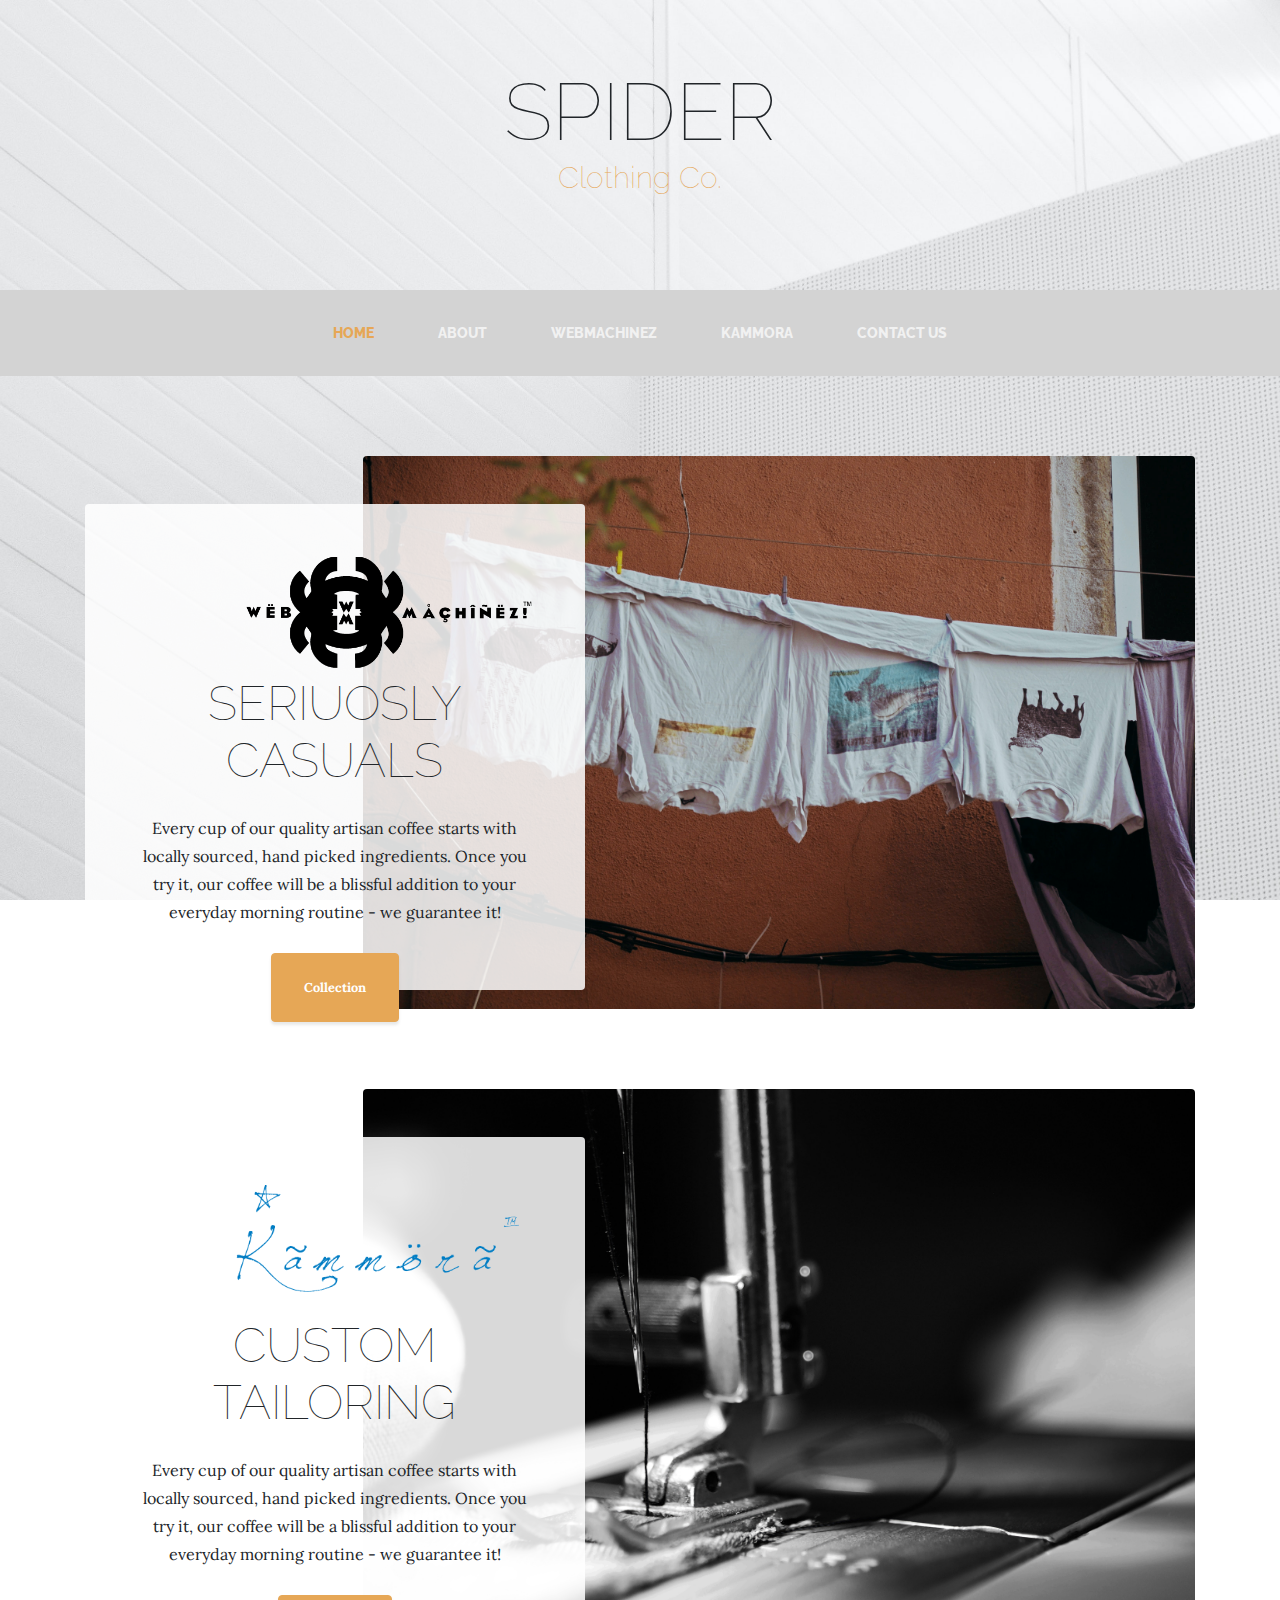
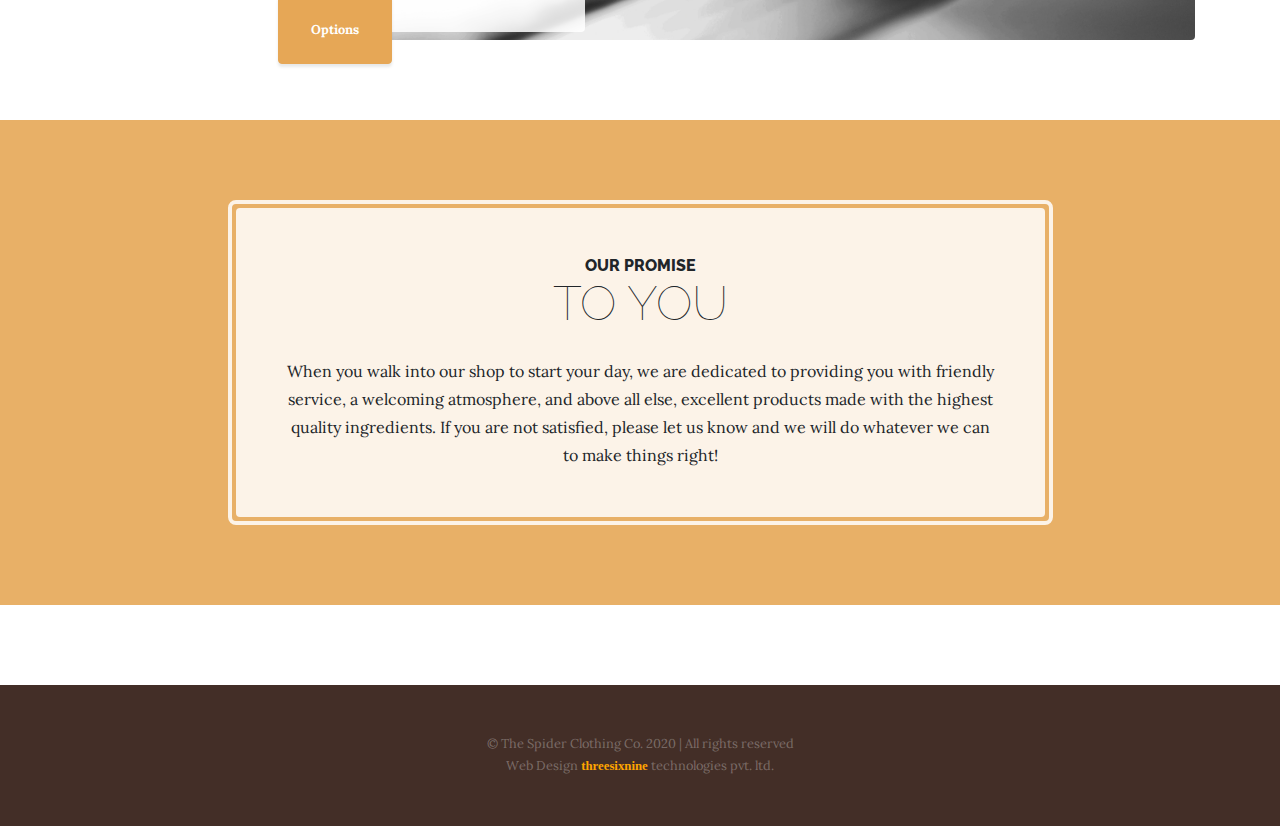
<file: index.html>
<!DOCTYPE html>
<html lang="en">

<head>

  <meta charset="utf-8">
  <meta name="viewport" content="width=device-width, initial-scale=1, shrink-to-fit=no">
  <meta name="description" content="">
  <meta name="author" content="">

  <title>Spider Clothing Co.</title>

  <!-- Bootstrap core CSS -->
  <link href="vendor/bootstrap/css/bootstrap.min.css" rel="stylesheet">

  <!-- Custom fonts for this template -->
  <link href="https://fonts.googleapis.com/css?family=Raleway:100,100i,200,200i,300,300i,400,400i,500,500i,600,600i,700,700i,800,800i,900,900i" rel="stylesheet">
  <link href="https://fonts.googleapis.com/css?family=Lora:400,400i,700,700i" rel="stylesheet">

  <!-- Custom styles for this template -->
  <link href="css/business-casual.min.css" rel="stylesheet">

</head>

<body>

  <h1 class="site-heading text-center d-none d-lg-block">
     <span class="site-heading-lower">Spider</span> <br>
     <span class="site-heading-lower text-primary mb-3" style="font-size: 30px; text-transform: initial">Clothing Co.</span>     
  </h1>

  <!-- Navigation -->
  <nav class="navbar navbar-expand-lg navbar-dark py-lg-4" id="mainNav">
    <div class="container">
      <a class="navbar-brand text-uppercase text-expanded font-weight-bold d-lg-none" href="#">Spider Clothing Co.</a>
      <button class="navbar-toggler" type="button" data-toggle="collapse" data-target="#navbarResponsive" aria-controls="navbarResponsive" aria-expanded="false" aria-label="Toggle navigation">
        <span class="navbar-toggler-icon"></span>
      </button>
      <div class="collapse navbar-collapse" id="navbarResponsive">
        <ul class="navbar-nav mx-auto">
          <li class="nav-item active px-lg-4">
            <a class="nav-link text-uppercase text-expanded" href="index.html">Home
              <span class="sr-only">(current)</span>
            </a>
          </li>
          <li class="nav-item px-lg-4">
            <a class="nav-link text-uppercase text-expanded" href="about.html">About</a>
          </li>
          <li class="nav-item px-lg-4">
            <a class="nav-link text-uppercase text-expanded" href="products.html">webmachinez</a>
          </li>
          <li class="nav-item px-lg-4">
            <a class="nav-link text-uppercase text-expanded" href="products-1.html">kammora</a>
          </li>
          <li class="nav-item px-lg-4">
            <a class="nav-link text-uppercase text-expanded" href="store.html">Contact Us</a>
          </li>
        </ul>
      </div>
    </div>
  </nav>

  <section class="page-section clearfix">
    <div class="container">
      <div class="intro">
        <img class="intro-img img-fluid mb-3 mb-lg-0 rounded" src="img/intro.jpg" alt="">
        <div class="intro-text left-0 text-center bg-faded p-5 rounded">
          <h2 class="section-heading mb-4">
            <img class="intro-img img-fluid mb-3 mb-lg-0 rounded" src="img/WebMachinez-logo-TRANSPARENT BG.png" alt="">
            <span class="section-heading-lower">Seriuosly Casuals</span>
          </h2>
          <p class="mb-3">Every cup of our quality artisan coffee starts with locally sourced, 
            hand picked ingredients. Once you try it, our coffee will be a blissful addition to your everyday morning 
            routine - we guarantee it!
          </p>
          <div class="intro-button mx-auto">
            <a class="btn btn-primary btn-xl" href="products.html">Collection</a>
          </div>
        </div>
      </div>
    </div>
  </section>

  <section class="page-section clearfix">
    <div class="container">
      <div class="intro">
        <img class="intro-img img-fluid mb-3 mb-lg-0 rounded" src="img/intro2.jpg" alt="">
        <div class="intro-text left-0 text-center bg-faded p-5 rounded">
          <h2 class="section-heading mb-4">
            <img class="intro-img img-fluid mb-3 mb-lg-0 rounded" src="img/KAMMORA.png" alt="">
            <span class="section-heading-lower">Custom Tailoring</span>
          </h2>
          <p class="mb-3">Every cup of our quality artisan coffee starts with locally sourced, 
            hand picked ingredients. Once you try it, our coffee will be a blissful addition to your everyday morning 
            routine - we guarantee it!
          </p>
          <div class="intro-button mx-auto">
            <a class="btn btn-primary btn-xl" href="products-1.html">Options</a>
          </div>
        </div>
      </div>
    </div>
  </section>

  <section class="page-section cta">
    <div class="container">
      <div class="row">
        <div class="col-xl-9 mx-auto">
          <div class="cta-inner text-center rounded">
            <h2 class="section-heading mb-4">
              <span class="section-heading-upper">Our Promise</span>
              <span class="section-heading-lower">To You</span>
            </h2>
            <p class="mb-0">When you walk into our shop to start your day, we are dedicated to providing you with friendly service, a welcoming atmosphere, and above all else, excellent products made with the highest quality ingredients. If you are not satisfied, please let us know and we will do whatever we can to make things right!</p>
          </div>
        </div>
      </div>
    </div>
  </section>

  <footer class="footer text-faded text-center py-5">
    <div class="container">
      <p class="m-0 small">&copy; The Spider Clothing Co. 2020 | All rights reserved</p>
      <p class="m-0 small">Web Design <a href="#" style="font-family: Gotu; font-weight: bold; color: orange;">threesixnine</a> 
        technologies pvt. ltd. </p>
    </div>
  </footer>

  <!-- Bootstrap core JavaScript -->
  <script src="vendor/jquery/jquery.min.js"></script>
  <script src="vendor/bootstrap/js/bootstrap.bundle.min.js"></script>

</body>

</html>
</file>
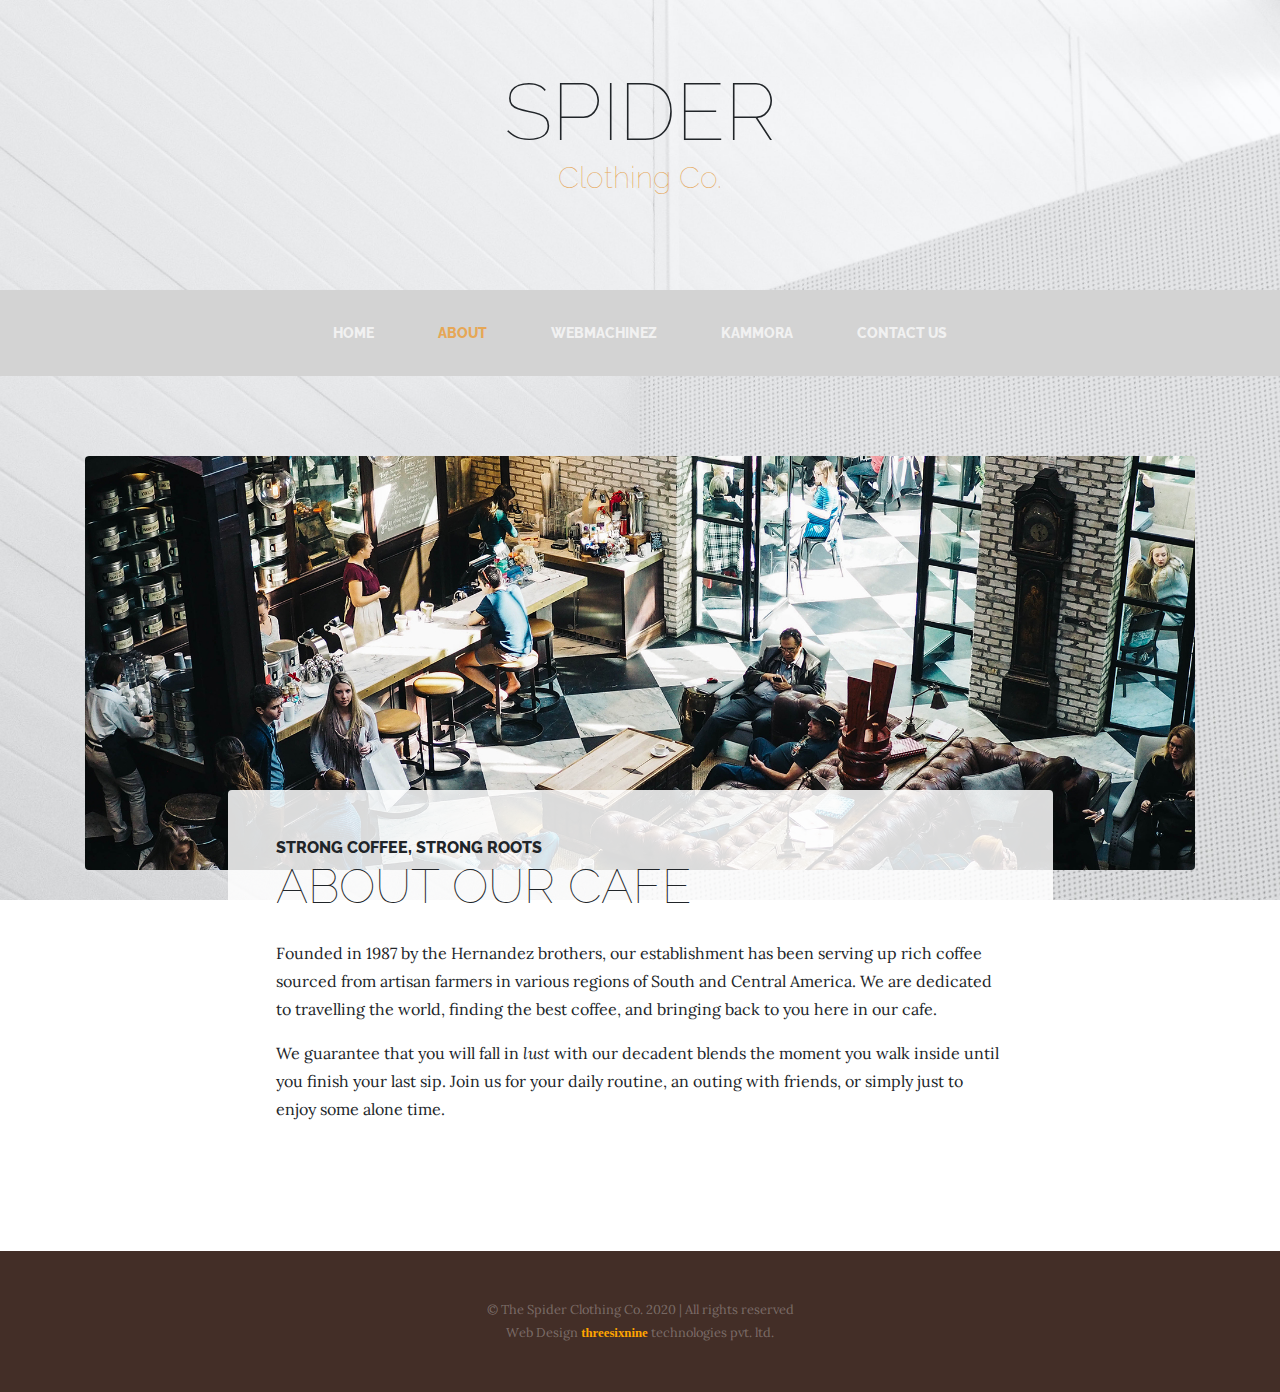
<file: about.html>
<!DOCTYPE html>
<html lang="en">

<head>

  <meta charset="utf-8">
  <meta name="viewport" content="width=device-width, initial-scale=1, shrink-to-fit=no">
  <meta name="description" content="">
  <meta name="author" content="">

  <title>Spider Clothing Co.</title>

  <!-- Bootstrap core CSS -->
  <link href="vendor/bootstrap/css/bootstrap.min.css" rel="stylesheet">

  <!-- Custom fonts for this template -->
  <link href="https://fonts.googleapis.com/css?family=Raleway:100,100i,200,200i,300,300i,400,400i,500,500i,600,600i,700,700i,800,800i,900,900i" rel="stylesheet">
  <link href="https://fonts.googleapis.com/css?family=Lora:400,400i,700,700i" rel="stylesheet">

  <!-- Custom styles for this template -->
  <link href="css/business-casual.min.css" rel="stylesheet">

</head>

<body>

  <h1 class="site-heading text-center d-none d-lg-block">
    <span class="site-heading-lower">Spider</span> <br>
    <span class="site-heading-lower text-primary mb-3" style="font-size: 30px; text-transform: initial">Clothing Co.</span>     
 </h1>

   <!-- Navigation -->
   <nav class="navbar navbar-expand-lg navbar-dark py-lg-4" id="mainNav">
    <div class="container">
      <a class="navbar-brand text-uppercase text-expanded font-weight-bold d-lg-none" href="#">Spider Clothing Co.</a>
      <button class="navbar-toggler" type="button" data-toggle="collapse" data-target="#navbarResponsive" aria-controls="navbarResponsive" aria-expanded="false" aria-label="Toggle navigation">
        <span class="navbar-toggler-icon"></span>
      </button>
      <div class="collapse navbar-collapse" id="navbarResponsive">
        <ul class="navbar-nav mx-auto">
          <li class="nav-item px-lg-4">
            <a class="nav-link text-uppercase text-expanded" href="index.html">Home              
            </a>
          </li>
          <li class="nav-item active px-lg-4">
            <a class="nav-link text-uppercase text-expanded" href="about.html">About</a>
            <span class="sr-only">(current)</span>
          </li>
          <li class="nav-item px-lg-4">
            <a class="nav-link text-uppercase text-expanded" href="products.html">webmachinez</a>
          </li>
          <li class="nav-item px-lg-4">
            <a class="nav-link text-uppercase text-expanded" href="products-1.html">kammora</a>
          </li>
          <li class="nav-item px-lg-4">
            <a class="nav-link text-uppercase text-expanded" href="store.html">Contact Us</a>
          </li>
        </ul>
      </div>
    </div>
  </nav>

  <section class="page-section about-heading">
    <div class="container">
      <img class="img-fluid rounded about-heading-img mb-3 mb-lg-0" src="img/about.jpg" alt="">
      <div class="about-heading-content">
        <div class="row">
          <div class="col-xl-9 col-lg-10 mx-auto">
            <div class="bg-faded rounded p-5">
              <h2 class="section-heading mb-4">
                <span class="section-heading-upper">Strong Coffee, Strong Roots</span>
                <span class="section-heading-lower">About Our Cafe</span>
              </h2>
              <p>Founded in 1987 by the Hernandez brothers, our establishment has been serving up rich coffee sourced from artisan farmers in various regions of South and Central America. We are dedicated to travelling the world, finding the best coffee, and bringing back to you here in our cafe.</p>
              <p class="mb-0">We guarantee that you will fall in <em>lust</em> with our decadent blends the moment you walk inside until you finish your last sip. Join us for your daily routine, an outing with friends, or simply just to enjoy some alone time.</p>
            </div>
          </div>
        </div>
      </div>
    </div>
  </section>

  <footer class="footer text-faded text-center py-5">
    <div class="container">
      <p class="m-0 small">&copy; The Spider Clothing Co. 2020 | All rights reserved</p>
      <p class="m-0 small">Web Design <a href="#" style="font-family: Gotu; font-weight: bold; color: orange;">threesixnine</a> 
        technologies pvt. ltd. </p>
    </div>
  </footer>

  <!-- Bootstrap core JavaScript -->
  <script src="vendor/jquery/jquery.min.js"></script>
  <script src="vendor/bootstrap/js/bootstrap.bundle.min.js"></script>

</body>

</html>
</file>
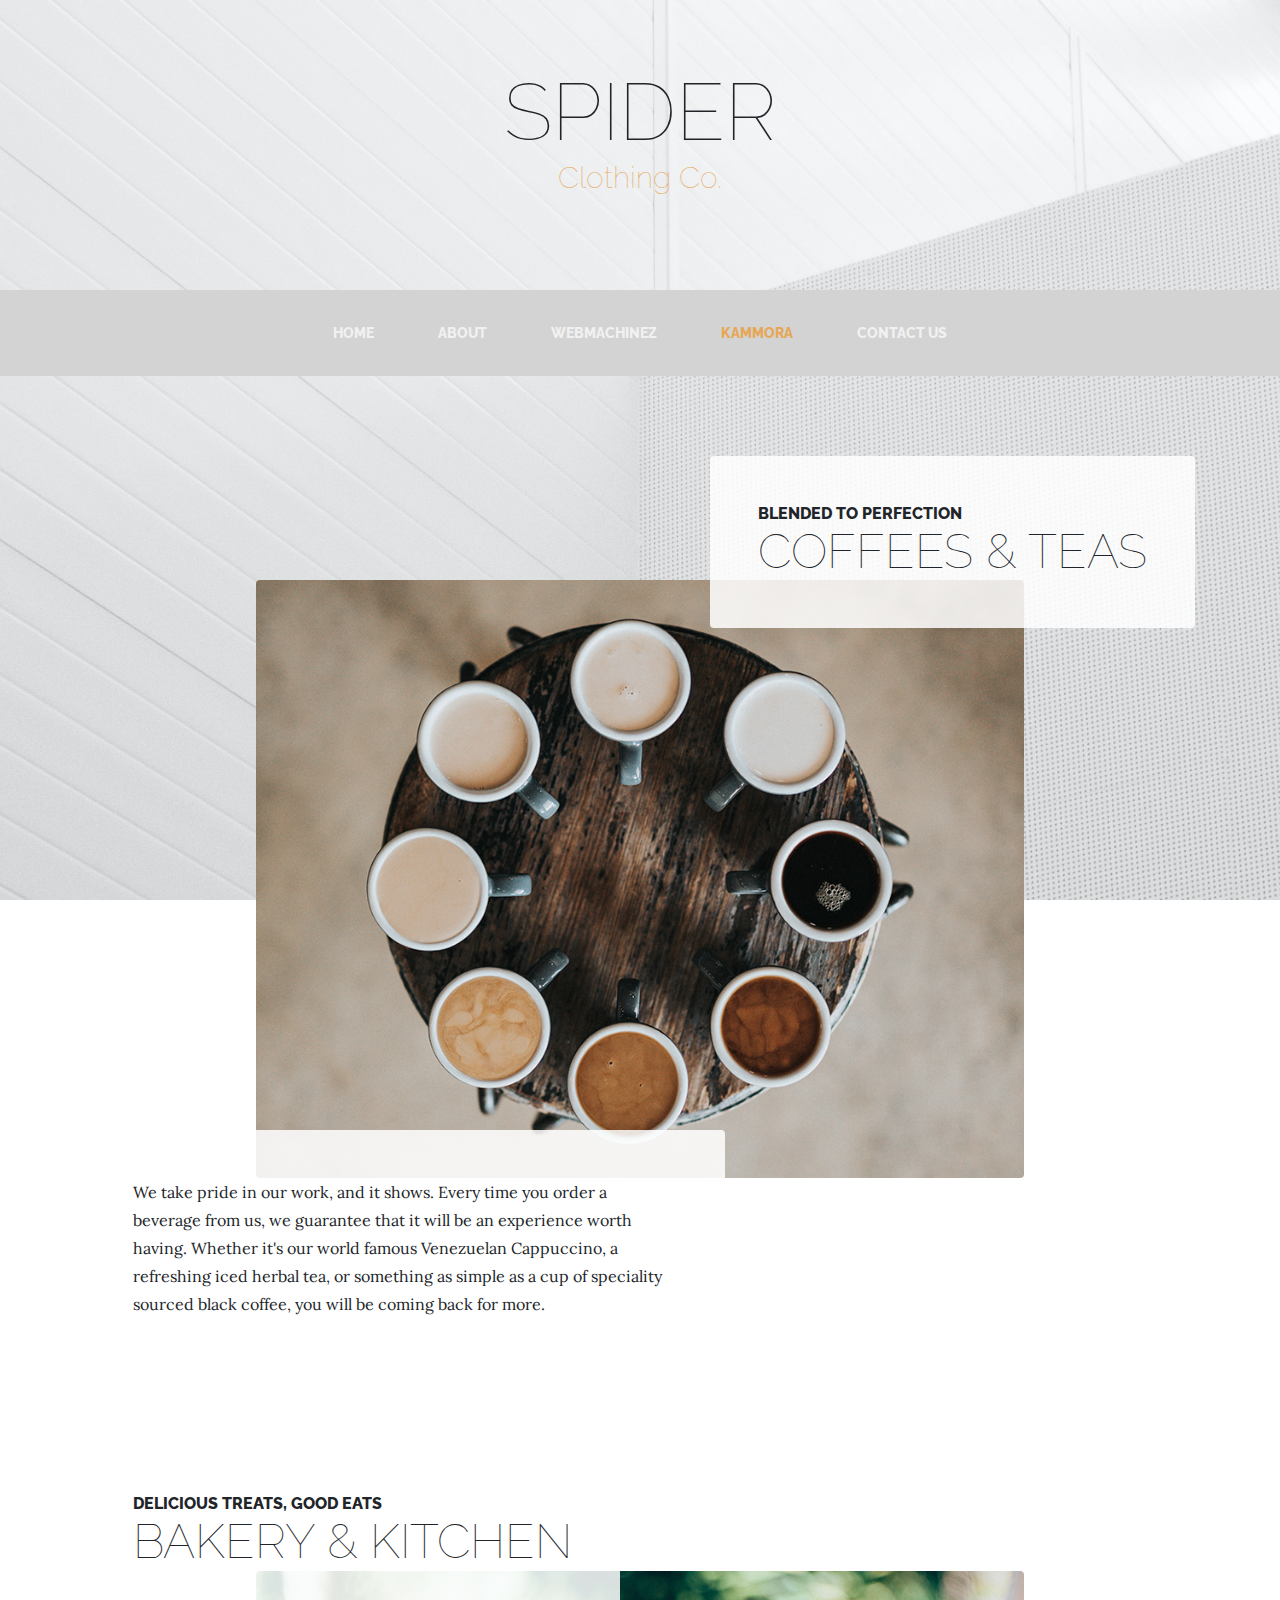
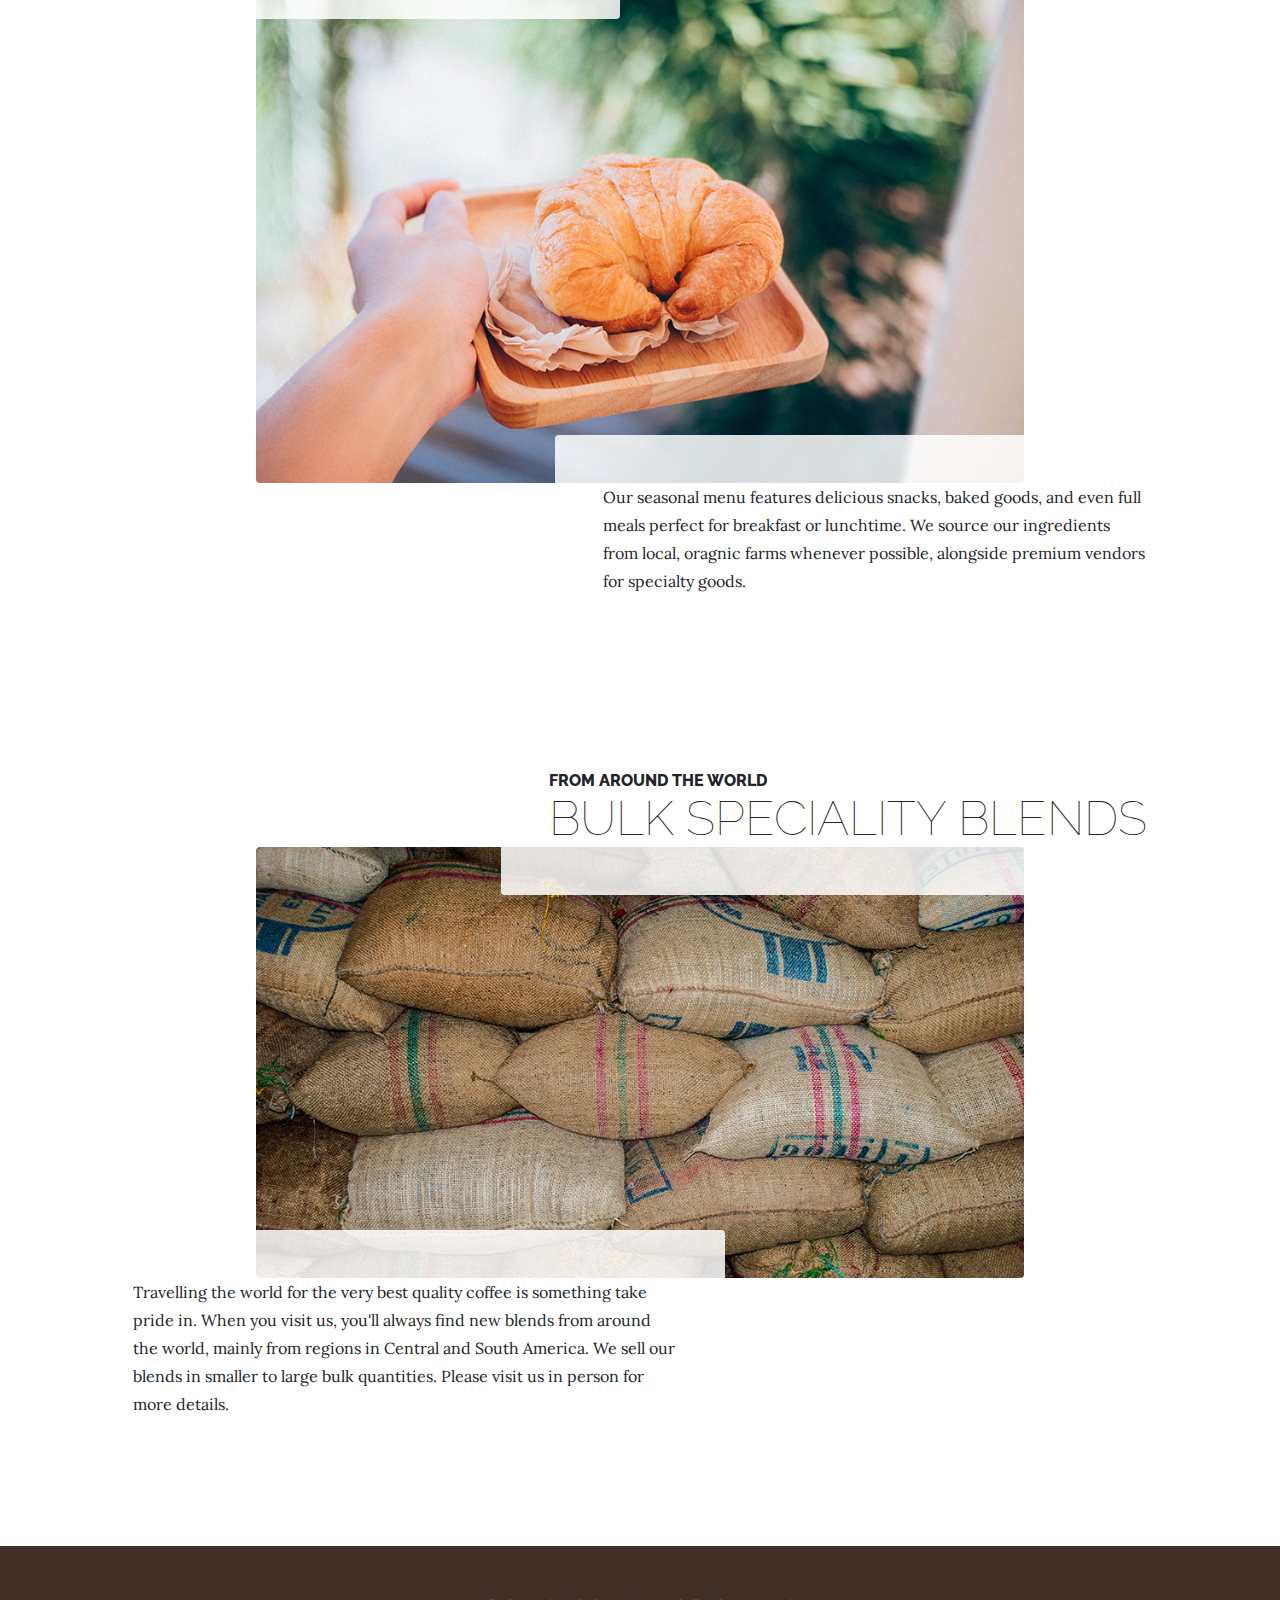
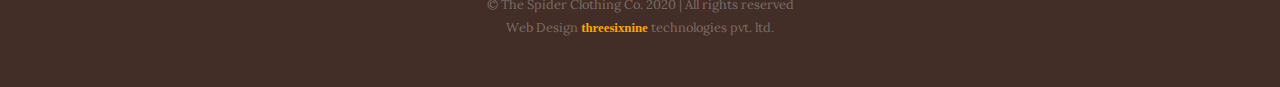
<file: products-1.html>
<!DOCTYPE html>
<html lang="en">

<head>

  <meta charset="utf-8">
  <meta name="viewport" content="width=device-width, initial-scale=1, shrink-to-fit=no">
  <meta name="description" content="">
  <meta name="author" content="">

  <title>Business Casual - Start Bootstrap Theme</title>

  <!-- Bootstrap core CSS -->
  <link href="vendor/bootstrap/css/bootstrap.min.css" rel="stylesheet">

  <!-- Custom fonts for this template -->
  <link href="https://fonts.googleapis.com/css?family=Raleway:100,100i,200,200i,300,300i,400,400i,500,500i,600,600i,700,700i,800,800i,900,900i" rel="stylesheet">
  <link href="https://fonts.googleapis.com/css?family=Lora:400,400i,700,700i" rel="stylesheet">

  <!-- Custom styles for this template -->
  <link href="css/business-casual.min.css" rel="stylesheet">

</head>

<body>

  <h1 class="site-heading text-center d-none d-lg-block">
    <span class="site-heading-lower">Spider</span> <br>
    <span class="site-heading-lower text-primary mb-3" style="font-size: 30px; text-transform: initial">Clothing Co.</span>     
 </h1>

   <!-- Navigation -->
   <nav class="navbar navbar-expand-lg navbar-dark py-lg-4" id="mainNav">
    <div class="container">
      <a class="navbar-brand text-uppercase text-expanded font-weight-bold d-lg-none" href="#">Spider Clothing Co.</a>
      <button class="navbar-toggler" type="button" data-toggle="collapse" data-target="#navbarResponsive" aria-controls="navbarResponsive" aria-expanded="false" aria-label="Toggle navigation">
        <span class="navbar-toggler-icon"></span>
      </button>
      <div class="collapse navbar-collapse" id="navbarResponsive">
        <ul class="navbar-nav mx-auto">
          <li class="nav-item px-lg-4">
            <a class="nav-link text-uppercase text-expanded" href="index.html">Home              
            </a>
          </li>
          <li class="nav-item px-lg-4">
            <a class="nav-link text-uppercase text-expanded" href="about.html">About</a>
          </li>
          <li class="nav-item px-lg-4">
            <a class="nav-link text-uppercase text-expanded" href="products.html">webmachinez</a>
          </li>
          <li class="nav-item active px-lg-4">
            <a class="nav-link text-uppercase text-expanded" href="products-1.html">kammora</a>
            <span class="sr-only">(current)</span>
          </li>
          <li class="nav-item px-lg-4">
            <a class="nav-link text-uppercase text-expanded" href="store.html">Contact Us</a>
          </li>
        </ul>
      </div>
    </div>
  </nav>

  <section class="page-section">
    <div class="container">
      <div class="product-item">
        <div class="product-item-title d-flex">
          <div class="bg-faded p-5 d-flex ml-auto rounded">
            <h2 class="section-heading mb-0">
              <span class="section-heading-upper">Blended to Perfection</span>
              <span class="section-heading-lower">Coffees &amp; Teas</span>
            </h2>
          </div>
        </div>
        <img class="product-item-img mx-auto d-flex rounded img-fluid mb-3 mb-lg-0" src="img/products-01.jpg" alt="">
        <div class="product-item-description d-flex mr-auto">
          <div class="bg-faded p-5 rounded">
            <p class="mb-0">We take pride in our work, and it shows. Every time you order a beverage from us, we guarantee that it will be an experience worth having. Whether it's our world famous Venezuelan Cappuccino, a refreshing iced herbal tea, or something as simple as a cup of speciality sourced black coffee, you will be coming back for more.</p>
          </div>
        </div>
      </div>
    </div>
  </section>

  <section class="page-section">
    <div class="container">
      <div class="product-item">
        <div class="product-item-title d-flex">
          <div class="bg-faded p-5 d-flex mr-auto rounded">
            <h2 class="section-heading mb-0">
              <span class="section-heading-upper">Delicious Treats, Good Eats</span>
              <span class="section-heading-lower">Bakery &amp; Kitchen</span>
            </h2>
          </div>
        </div>
        <img class="product-item-img mx-auto d-flex rounded img-fluid mb-3 mb-lg-0" src="img/products-02.jpg" alt="">
        <div class="product-item-description d-flex ml-auto">
          <div class="bg-faded p-5 rounded">
            <p class="mb-0">Our seasonal menu features delicious snacks, baked goods, and even full meals perfect for breakfast or lunchtime. We source our ingredients from local, oragnic farms whenever possible, alongside premium vendors for specialty goods.</p>
          </div>
        </div>
      </div>
    </div>
  </section>

  <section class="page-section">
    <div class="container">
      <div class="product-item">
        <div class="product-item-title d-flex">
          <div class="bg-faded p-5 d-flex ml-auto rounded">
            <h2 class="section-heading mb-0">
              <span class="section-heading-upper">From Around the World</span>
              <span class="section-heading-lower">Bulk Speciality Blends</span>
            </h2>
          </div>
        </div>
        <img class="product-item-img mx-auto d-flex rounded img-fluid mb-3 mb-lg-0" src="img/products-03.jpg" alt="">
        <div class="product-item-description d-flex mr-auto">
          <div class="bg-faded p-5 rounded">
            <p class="mb-0">Travelling the world for the very best quality coffee is something take pride in. When you visit us, you'll always find new blends from around the world, mainly from regions in Central and South America. We sell our blends in smaller to large bulk quantities. Please visit us in person for more details.</p>
          </div>
        </div>
      </div>
    </div>
  </section>

  <footer class="footer text-faded text-center py-5">
    <div class="container">
      <p class="m-0 small">&copy; The Spider Clothing Co. 2020 | All rights reserved</p>
      <p class="m-0 small">Web Design <a href="#" style="font-family: Gotu; font-weight: bold; color: orange;">threesixnine</a> 
        technologies pvt. ltd. </p>
    </div>
  </footer>

  <!-- Bootstrap core JavaScript -->
  <script src="vendor/jquery/jquery.min.js"></script>
  <script src="vendor/bootstrap/js/bootstrap.bundle.min.js"></script>

</body>

</html>
</file>
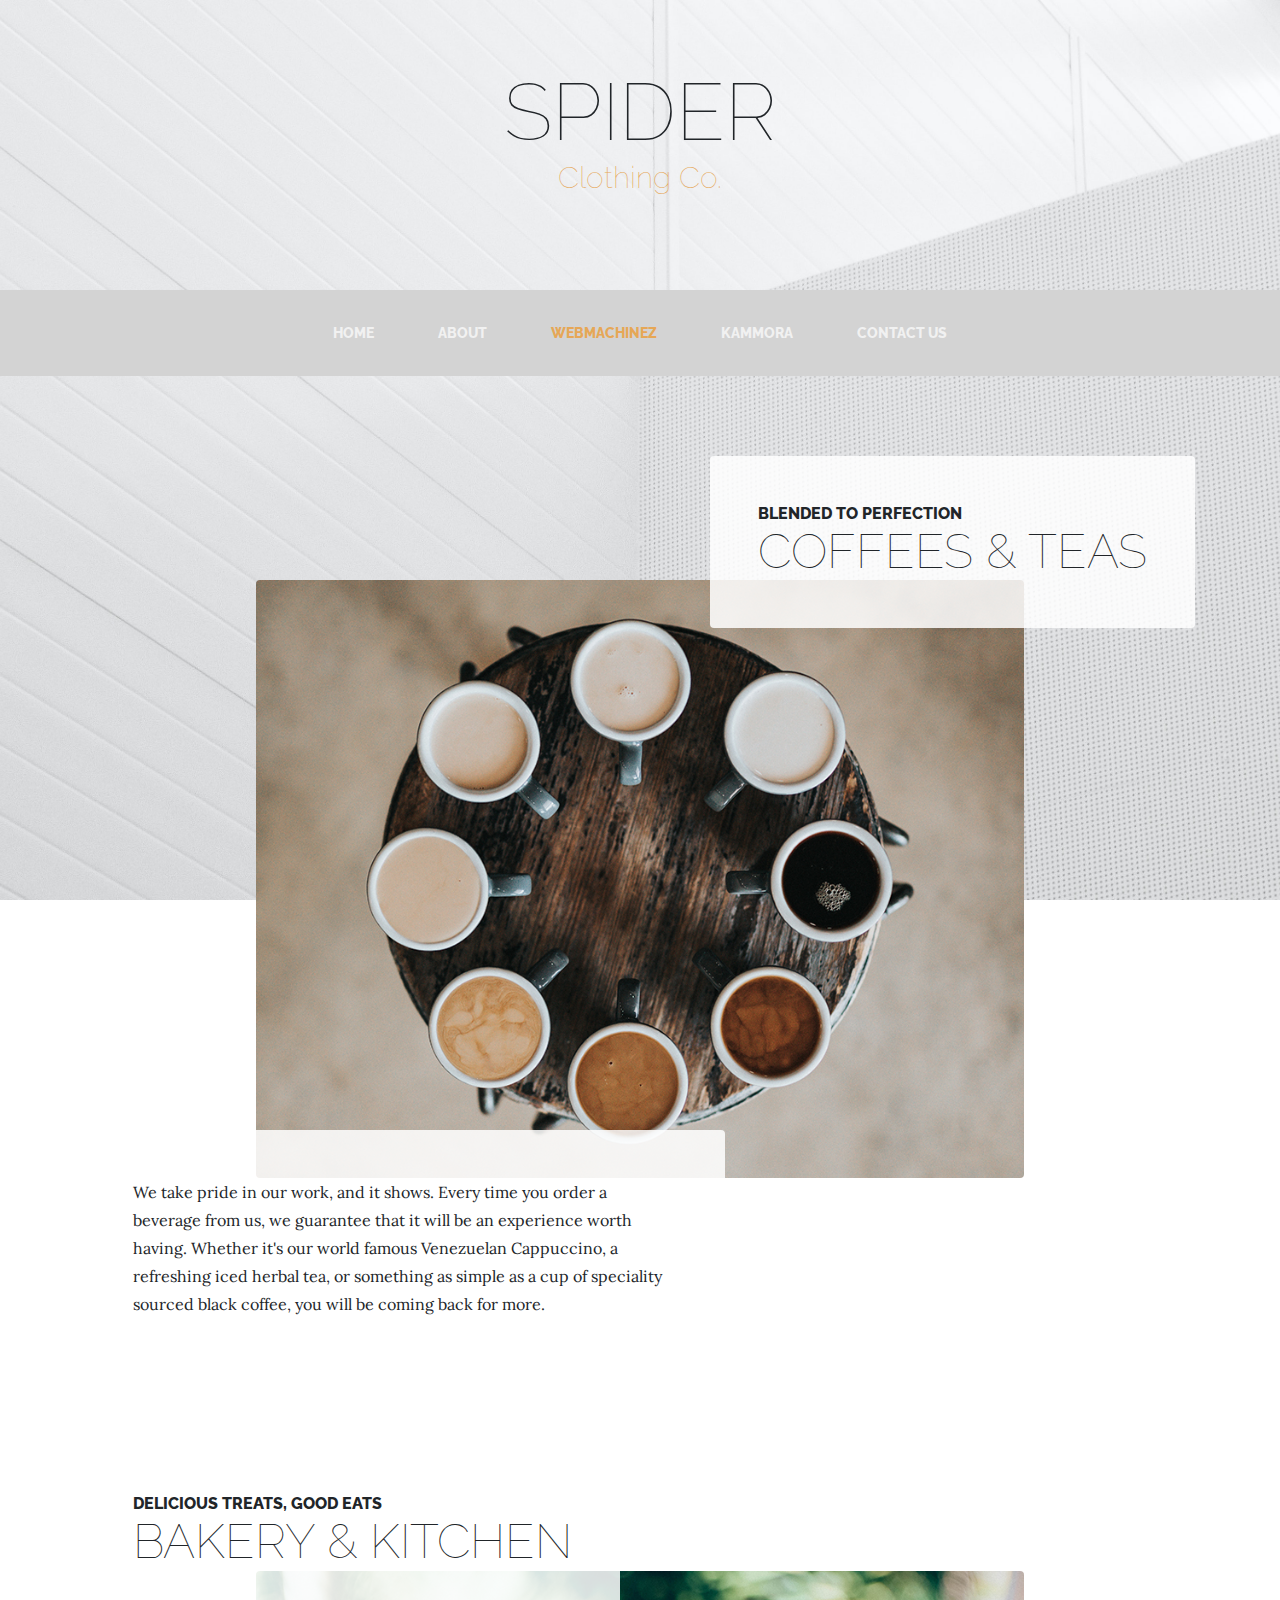
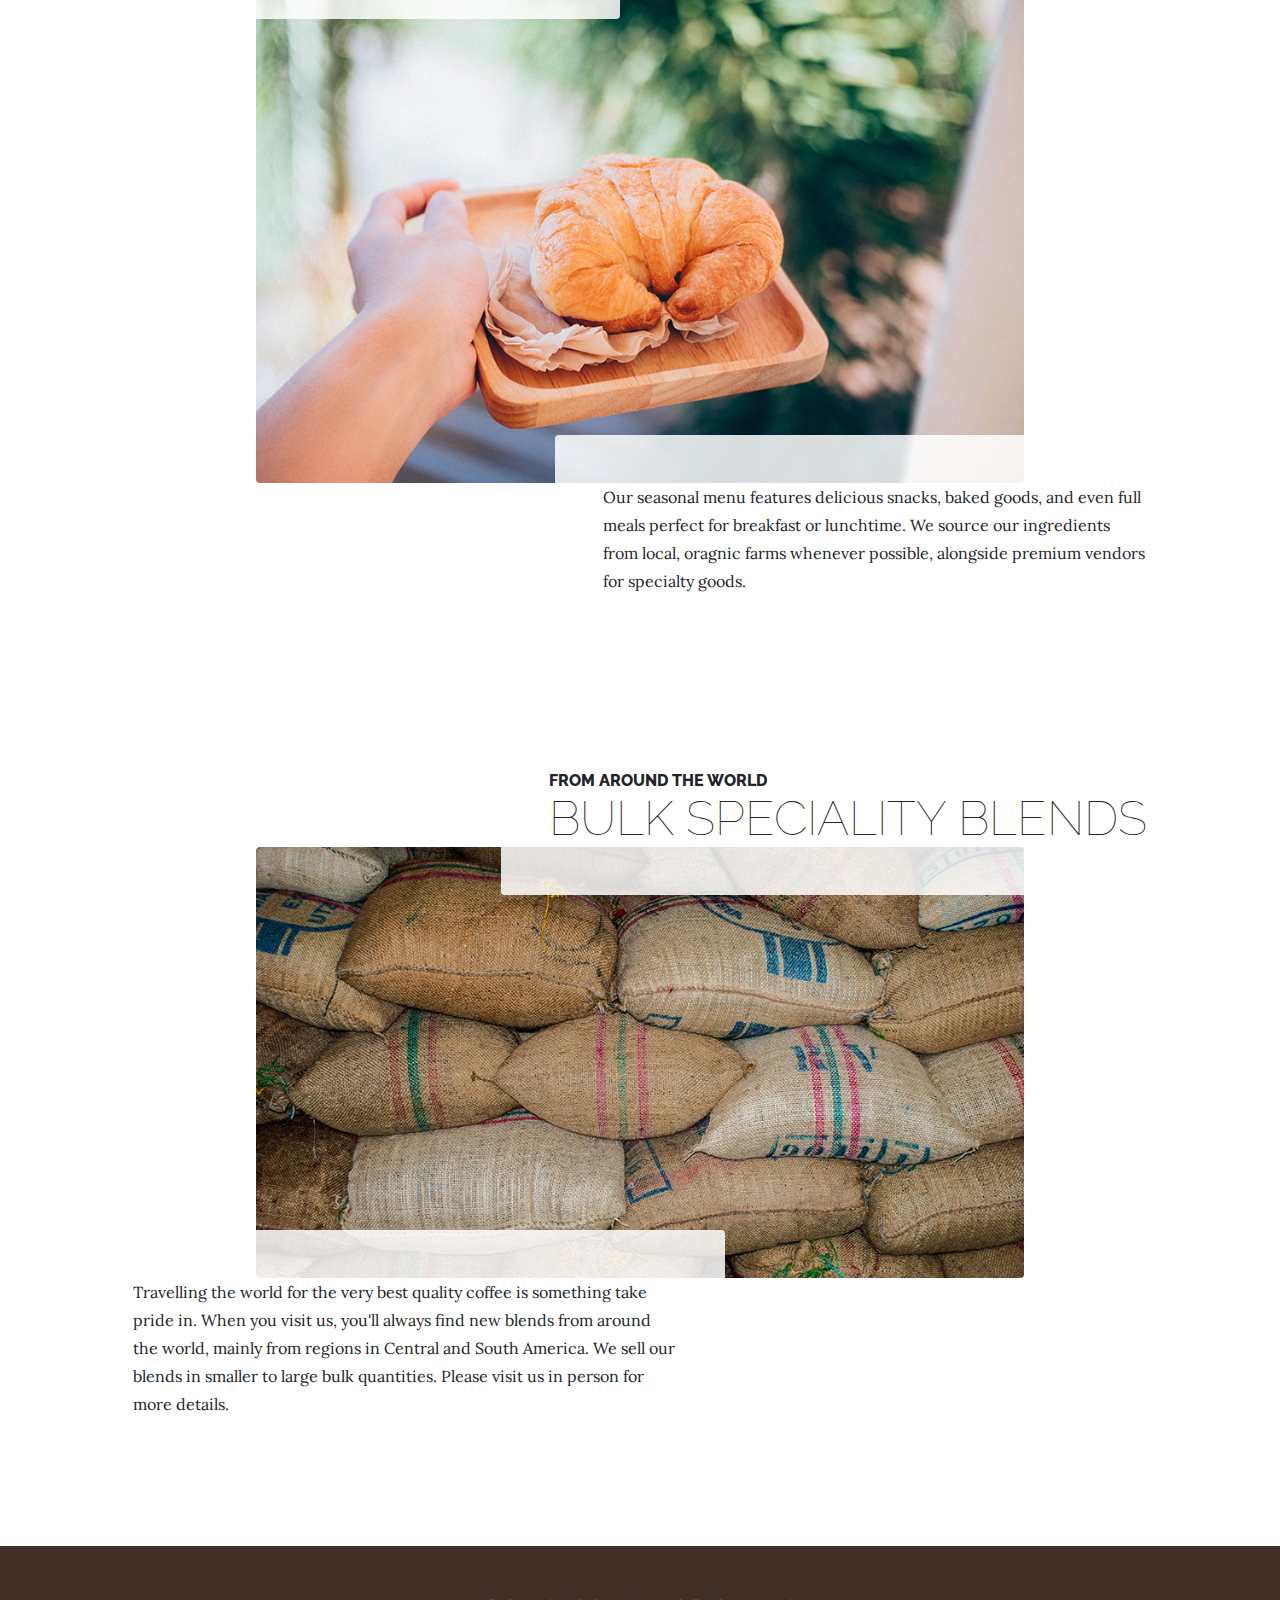
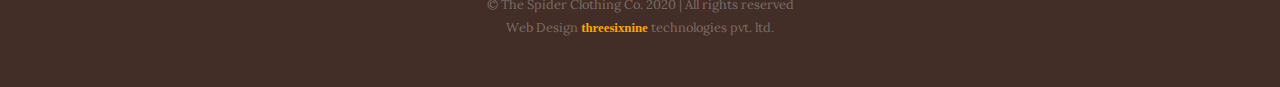
<file: products.html>
<!DOCTYPE html>
<html lang="en">

<head>

  <meta charset="utf-8">
  <meta name="viewport" content="width=device-width, initial-scale=1, shrink-to-fit=no">
  <meta name="description" content="">
  <meta name="author" content="">

  <title>Spider Clothing Co.</title>

  <!-- Bootstrap core CSS -->
  <link href="vendor/bootstrap/css/bootstrap.min.css" rel="stylesheet">

  <!-- Custom fonts for this template -->
  <link href="https://fonts.googleapis.com/css?family=Raleway:100,100i,200,200i,300,300i,400,400i,500,500i,600,600i,700,700i,800,800i,900,900i" rel="stylesheet">
  <link href="https://fonts.googleapis.com/css?family=Lora:400,400i,700,700i" rel="stylesheet">

  <!-- Custom styles for this template -->
  <link href="css/business-casual.min.css" rel="stylesheet">

</head>

<body>

  <h1 class="site-heading text-center d-none d-lg-block">
    <span class="site-heading-lower">Spider</span> <br>
    <span class="site-heading-lower text-primary mb-3" style="font-size: 30px; text-transform: initial">Clothing Co.</span>     
 </h1>

   <!-- Navigation -->
   <nav class="navbar navbar-expand-lg navbar-dark py-lg-4" id="mainNav">
    <div class="container">
      <a class="navbar-brand text-uppercase text-expanded font-weight-bold d-lg-none" href="#">Spider Clothing Co.</a>
      <button class="navbar-toggler" type="button" data-toggle="collapse" data-target="#navbarResponsive" aria-controls="navbarResponsive" aria-expanded="false" aria-label="Toggle navigation">
        <span class="navbar-toggler-icon"></span>
      </button>
      <div class="collapse navbar-collapse" id="navbarResponsive">
        <ul class="navbar-nav mx-auto">
          <li class="nav-item px-lg-4">
            <a class="nav-link text-uppercase text-expanded" href="index.html">Home              
            </a>
          </li>
          <li class="nav-item px-lg-4">
            <a class="nav-link text-uppercase text-expanded" href="about.html">About</a>
          </li>
          <li class="nav-item active px-lg-4">
            <a class="nav-link text-uppercase text-expanded" href="products.html">webmachinez</a>
            <span class="sr-only">(current)</span>
          </li>
          <li class="nav-item px-lg-4">
            <a class="nav-link text-uppercase text-expanded" href="products-1.html">kammora</a>
          </li>
          <li class="nav-item px-lg-4">
            <a class="nav-link text-uppercase text-expanded" href="store.html">Contact Us</a>
          </li>
        </ul>
      </div>
    </div>
  </nav>

  <section class="page-section">
    <div class="container">
      <div class="product-item">
        <div class="product-item-title d-flex">
          <div class="bg-faded p-5 d-flex ml-auto rounded">
            <h2 class="section-heading mb-0">
              <span class="section-heading-upper">Blended to Perfection</span>
              <span class="section-heading-lower">Coffees &amp; Teas</span>
            </h2>
          </div>
        </div>
        <img class="product-item-img mx-auto d-flex rounded img-fluid mb-3 mb-lg-0" src="img/products-01.jpg" alt="">
        <div class="product-item-description d-flex mr-auto">
          <div class="bg-faded p-5 rounded">
            <p class="mb-0">We take pride in our work, and it shows. Every time you order a beverage from us, we guarantee that it will be an experience worth having. Whether it's our world famous Venezuelan Cappuccino, a refreshing iced herbal tea, or something as simple as a cup of speciality sourced black coffee, you will be coming back for more.</p>
          </div>
        </div>
      </div>
    </div>
  </section>

  <section class="page-section">
    <div class="container">
      <div class="product-item">
        <div class="product-item-title d-flex">
          <div class="bg-faded p-5 d-flex mr-auto rounded">
            <h2 class="section-heading mb-0">
              <span class="section-heading-upper">Delicious Treats, Good Eats</span>
              <span class="section-heading-lower">Bakery &amp; Kitchen</span>
            </h2>
          </div>
        </div>
        <img class="product-item-img mx-auto d-flex rounded img-fluid mb-3 mb-lg-0" src="img/products-02.jpg" alt="">
        <div class="product-item-description d-flex ml-auto">
          <div class="bg-faded p-5 rounded">
            <p class="mb-0">Our seasonal menu features delicious snacks, baked goods, and even full meals perfect for breakfast or lunchtime. We source our ingredients from local, oragnic farms whenever possible, alongside premium vendors for specialty goods.</p>
          </div>
        </div>
      </div>
    </div>
  </section>

  <section class="page-section">
    <div class="container">
      <div class="product-item">
        <div class="product-item-title d-flex">
          <div class="bg-faded p-5 d-flex ml-auto rounded">
            <h2 class="section-heading mb-0">
              <span class="section-heading-upper">From Around the World</span>
              <span class="section-heading-lower">Bulk Speciality Blends</span>
            </h2>
          </div>
        </div>
        <img class="product-item-img mx-auto d-flex rounded img-fluid mb-3 mb-lg-0" src="img/products-03.jpg" alt="">
        <div class="product-item-description d-flex mr-auto">
          <div class="bg-faded p-5 rounded">
            <p class="mb-0">Travelling the world for the very best quality coffee is something take pride in. When you visit us, you'll always find new blends from around the world, mainly from regions in Central and South America. We sell our blends in smaller to large bulk quantities. Please visit us in person for more details.</p>
          </div>
        </div>
      </div>
    </div>
  </section>

  <footer class="footer text-faded text-center py-5">
    <div class="container">
      <p class="m-0 small">&copy; The Spider Clothing Co. 2020 | All rights reserved</p>
      <p class="m-0 small">Web Design <a href="#" style="font-family: Gotu; font-weight: bold; color: orange;">threesixnine</a> 
        technologies pvt. ltd. </p>
    </div>
  </footer>

  <!-- Bootstrap core JavaScript -->
  <script src="vendor/jquery/jquery.min.js"></script>
  <script src="vendor/bootstrap/js/bootstrap.bundle.min.js"></script>

</body>

</html>
</file>
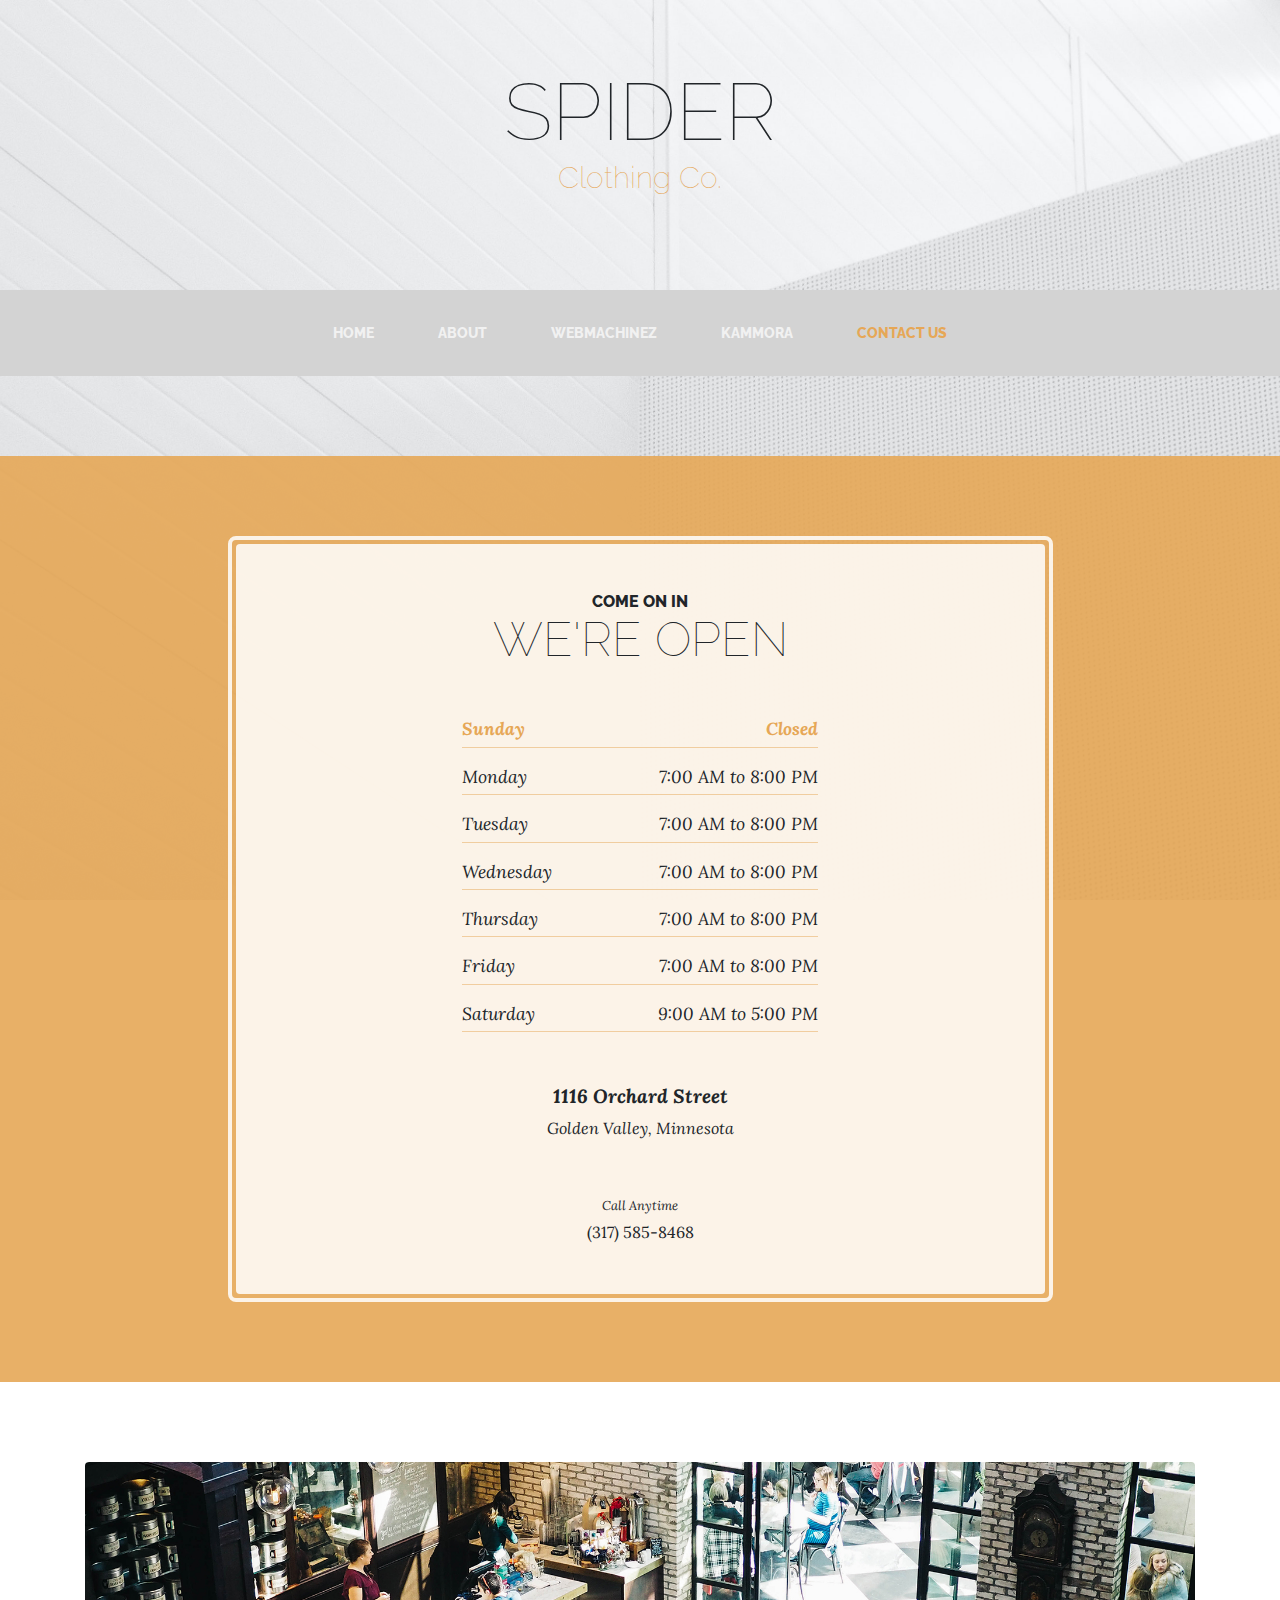
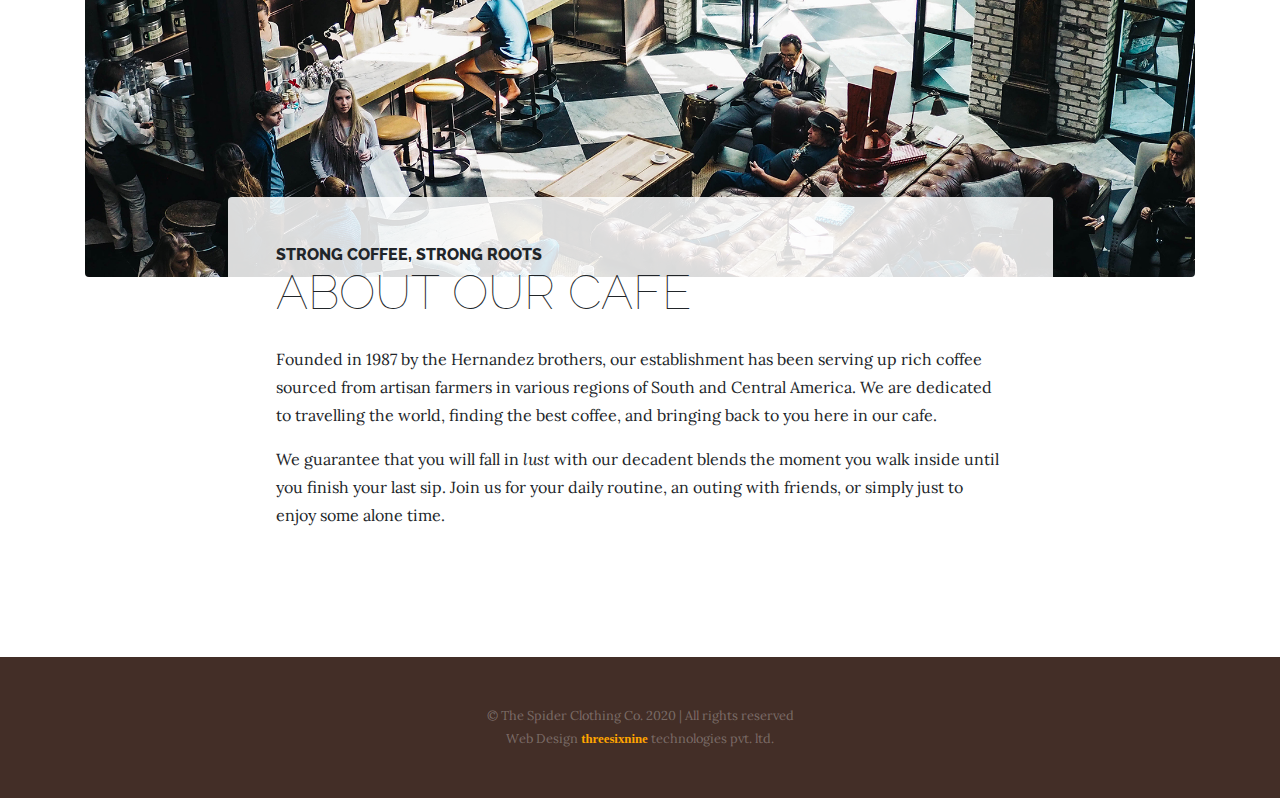
<file: store.html>
<!DOCTYPE html>
<html lang="en">

  <head>

    <meta charset="utf-8">
    <meta name="viewport" content="width=device-width, initial-scale=1, shrink-to-fit=no">
    <meta name="description" content="">
    <meta name="author" content="">

    <title>Spider Clothing Co.</title>

    <!-- Bootstrap core CSS -->
    <link href="vendor/bootstrap/css/bootstrap.min.css" rel="stylesheet">

    <!-- Custom fonts for this template -->
    <link href="https://fonts.googleapis.com/css?family=Raleway:100,100i,200,200i,300,300i,400,400i,500,500i,600,600i,700,700i,800,800i,900,900i" rel="stylesheet">
    <link href="https://fonts.googleapis.com/css?family=Lora:400,400i,700,700i" rel="stylesheet">

    <!-- Custom styles for this template -->
    <link href="css/business-casual.min.css" rel="stylesheet">

  </head>

  <body>

    <h1 class="site-heading text-center d-none d-lg-block">
      <span class="site-heading-lower">Spider</span> <br>
      <span class="site-heading-lower text-primary mb-3" style="font-size: 30px; text-transform: initial">Clothing Co.</span>     
   </h1>

     <!-- Navigation -->
  <nav class="navbar navbar-expand-lg navbar-dark py-lg-4" id="mainNav">
    <div class="container">
      <a class="navbar-brand text-uppercase text-expanded font-weight-bold d-lg-none" href="#">Spider Clothing Co.</a>
      <button class="navbar-toggler" type="button" data-toggle="collapse" data-target="#navbarResponsive" aria-controls="navbarResponsive" aria-expanded="false" aria-label="Toggle navigation">
        <span class="navbar-toggler-icon"></span>
      </button>
      <div class="collapse navbar-collapse" id="navbarResponsive">
        <ul class="navbar-nav mx-auto">
          <li class="nav-item px-lg-4">
            <a class="nav-link text-uppercase text-expanded" href="index.html">Home              
            </a>
          </li>
          <li class="nav-item px-lg-4">
            <a class="nav-link text-uppercase text-expanded" href="about.html">About</a>
          </li>
          <li class="nav-item px-lg-4">
            <a class="nav-link text-uppercase text-expanded" href="products.html">webmachinez</a>
          </li>
          <li class="nav-item px-lg-4">
            <a class="nav-link text-uppercase text-expanded" href="products-1.html">kammora</a>
          </li>
          <li class="nav-item active px-lg-4">
            <a class="nav-link text-uppercase text-expanded" href="store.html">Contact Us</a>
          </li>
        </ul>
      </div>
    </div>
  </nav>

    <section class="page-section cta">
      <div class="container">
        <div class="row">
          <div class="col-xl-9 mx-auto">
            <div class="cta-inner text-center rounded">
              <h2 class="section-heading mb-5">
                <span class="section-heading-upper">Come On In</span>
                <span class="section-heading-lower">We're Open</span>
              </h2>
              <ul class="list-unstyled list-hours mb-5 text-left mx-auto">
                <li class="list-unstyled-item list-hours-item d-flex">
                  Sunday
                  <span class="ml-auto">Closed</span>
                </li>
                <li class="list-unstyled-item list-hours-item d-flex">
                  Monday
                  <span class="ml-auto">7:00 AM to 8:00 PM</span>
                </li>
                <li class="list-unstyled-item list-hours-item d-flex">
                  Tuesday
                  <span class="ml-auto">7:00 AM to 8:00 PM</span>
                </li>
                <li class="list-unstyled-item list-hours-item d-flex">
                  Wednesday
                  <span class="ml-auto">7:00 AM to 8:00 PM</span>
                </li>
                <li class="list-unstyled-item list-hours-item d-flex">
                  Thursday
                  <span class="ml-auto">7:00 AM to 8:00 PM</span>
                </li>
                <li class="list-unstyled-item list-hours-item d-flex">
                  Friday
                  <span class="ml-auto">7:00 AM to 8:00 PM</span>
                </li>
                <li class="list-unstyled-item list-hours-item d-flex">
                  Saturday
                  <span class="ml-auto">9:00 AM to 5:00 PM</span>
                </li>
              </ul>
              <p class="address mb-5">
                <em>
                  <strong>1116 Orchard Street</strong>
                  <br>
                  Golden Valley, Minnesota
                </em>
              </p>
              <p class="mb-0">
                <small>
                  <em>Call Anytime</em>
                </small>
                <br>
                (317) 585-8468
              </p>
            </div>
          </div>
        </div>
      </div>
    </section>

    <section class="page-section about-heading">
      <div class="container">
        <img class="img-fluid rounded about-heading-img mb-3 mb-lg-0" src="img/about.jpg" alt="">
        <div class="about-heading-content">
          <div class="row">
            <div class="col-xl-9 col-lg-10 mx-auto">
              <div class="bg-faded rounded p-5">
                <h2 class="section-heading mb-4">
                  <span class="section-heading-upper">Strong Coffee, Strong Roots</span>
                  <span class="section-heading-lower">About Our Cafe</span>
                </h2>
                <p>Founded in 1987 by the Hernandez brothers, our establishment has been serving up rich coffee sourced from artisan farmers in various regions of South and Central America. We are dedicated to travelling the world, finding the best coffee, and bringing back to you here in our cafe.</p>
                <p class="mb-0">We guarantee that you will fall in
                  <em>lust</em>
                  with our decadent blends the moment you walk inside until you finish your last sip. Join us for your daily routine, an outing with friends, or simply just to enjoy some alone time.</p>
              </div>
            </div>
          </div>
        </div>
      </div>
    </section>

    <footer class="footer text-faded text-center py-5">
      <div class="container">
        <p class="m-0 small">&copy; The Spider Clothing Co. 2020 | All rights reserved</p>
        <p class="m-0 small">Web Design <a href="#" style="font-family: Gotu; font-weight: bold; color: orange;">threesixnine</a> 
          technologies pvt. ltd. </p>
      </div>
    </footer>

    <!-- Bootstrap core JavaScript -->
    <script src="vendor/jquery/jquery.min.js"></script>
    <script src="vendor/bootstrap/js/bootstrap.bundle.min.js"></script>

  </body>

  <!-- Script to highlight the active date in the hours list -->
  <script>
    $('.list-hours li').eq(new Date().getDay()).addClass('today');
  </script>

</html>
</file>
<file: css/business-casual.min.css>
/*!
 * Start Bootstrap - Business Casual v5.0.9 (https://startbootstrap.com/template-overviews/business-casual)
 * Copyright 2013-2019 Start Bootstrap
 * Licensed under MIT (https://github.com/BlackrockDigital/startbootstrap-business-casual/blob/master/LICENSE)
 */body{font-family:Lora;background-image:url(../img/bg.jpg);background-attachment:fixed;background-position:center;background-size:cover}h1,h2,h3,h4,h5,h6{font-family:Raleway}p{line-height:1.75}.text-faded{color:rgba(255,255,255,.3)}.site-heading{margin-top:5rem;margin-bottom:5rem;text-transform:uppercase;line-height:1;font-family:Raleway}.site-heading .site-heading-upper{display:block;font-size:2rem;font-weight:800}.site-heading .site-heading-lower{font-size:5rem;font-weight:100;line-height:4rem}.page-section{margin-top:5rem;margin-bottom:5rem}.section-heading{text-transform:uppercase}.section-heading .section-heading-upper{display:block;font-size:1rem;font-weight:800}.section-heading .section-heading-lower{display:block;font-size:3rem;font-weight:100}.bg-faded{background-color:rgba(255,255,255,.85)}#mainNav{background-color:lightgrey;font-family:Raleway}#mainNav .navbar-brand{color:#e6a756}#mainNav .navbar-nav .nav-item .nav-link{color:rgba(255,255,255,.7);font-weight:800}#mainNav .navbar-nav .nav-item.active .nav-link{color:#e6a756}@media (min-width:992px){#mainNav .navbar-nav .nav-item .nav-link{font-size:.9rem}#mainNav .navbar-nav .nav-item .nav-link:hover{color:rgba(255,255,255,.4)}#mainNav .navbar-nav .nav-item.active .nav-link:hover{color:#e6a756}}.btn-xl{font-weight:700;font-size:.8rem;padding-top:1.5rem;padding-bottom:1.5rem;padding-left:2rem;padding-right:2rem}.intro{position:relative}@media (min-width:992px){.intro .intro-img{width:75%;float:right}.intro .intro-text{left:0;width:60%;margin-top:3rem;position:absolute}.intro .intro-text .intro-button{width:100%;left:0;position:absolute;bottom:-2rem}}@media (min-width:1200px){.intro .intro-text{width:45%}}.cta{padding-top:5rem;padding-bottom:5rem;background-color:rgba(230,167,86,.9)}.cta .cta-inner{position:relative;padding:3rem;margin:.5rem;background-color:rgba(255,255,255,.85)}.cta .cta-inner:before{border-radius:.5rem;content:'';position:absolute;top:-.5rem;bottom:-.5rem;left:-.5rem;right:-.5rem;border:.25rem solid rgba(255,255,255,.85)}@media (min-width:992px){.about-heading .about-heading-img{position:relative;z-index:0}.about-heading .about-heading-content{margin-top:-5rem;position:relative;z-index:1}}@media (min-width:992px){.product-item .product-item-title{position:relative;z-index:1;margin-bottom:-3rem}.product-item .product-item-img{position:relative;z-index:0;max-width:60vw}.product-item .product-item-description{position:relative;z-index:1;margin-top:-3rem;max-width:50vw}}.list-hours{font-size:.9rem}.list-hours .list-hours-item{border-bottom:1px solid rgba(230,167,86,.5);padding-bottom:.25rem;margin-bottom:1rem;font-style:italic}.list-hours .list-hours-item.today{font-weight:700;color:#e6a756}@media (min-width:992px){.list-hours{width:50%;font-size:1.1rem}}.address strong{font-size:1.2rem}.footer{background-color:rgba(47,23,15,.9)}.text-primary{color:#e6a756!important}.bg-primary{background-color:#e6a756!important}.btn{box-shadow:0 3px 3px 0 rgba(33,37,41,.1)}.btn-primary{background-color:#e6a756;border-color:#e6a756}.btn-primary:active,.btn-primary:focus,.btn-primary:hover{background-color:#df902a;border-color:#df902a}.font-weight-light{font-weight:100!important}
</file>
